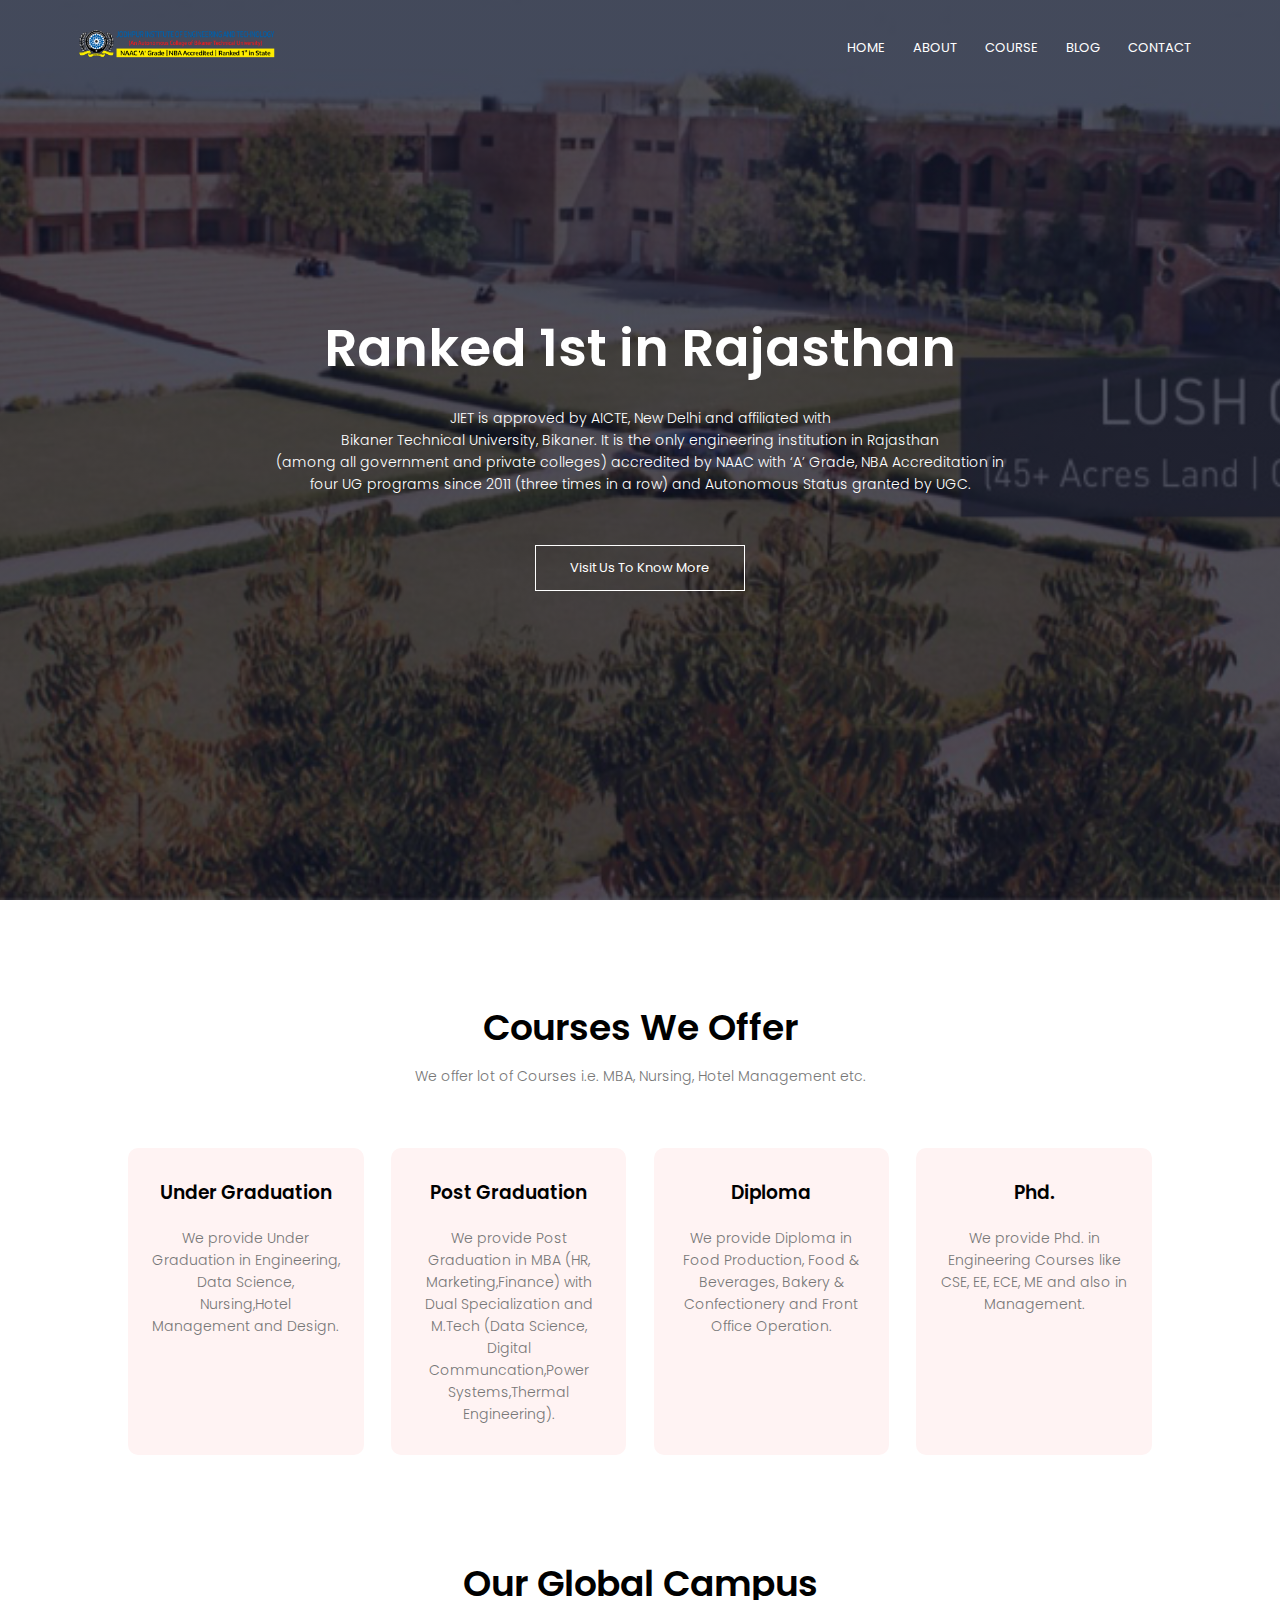
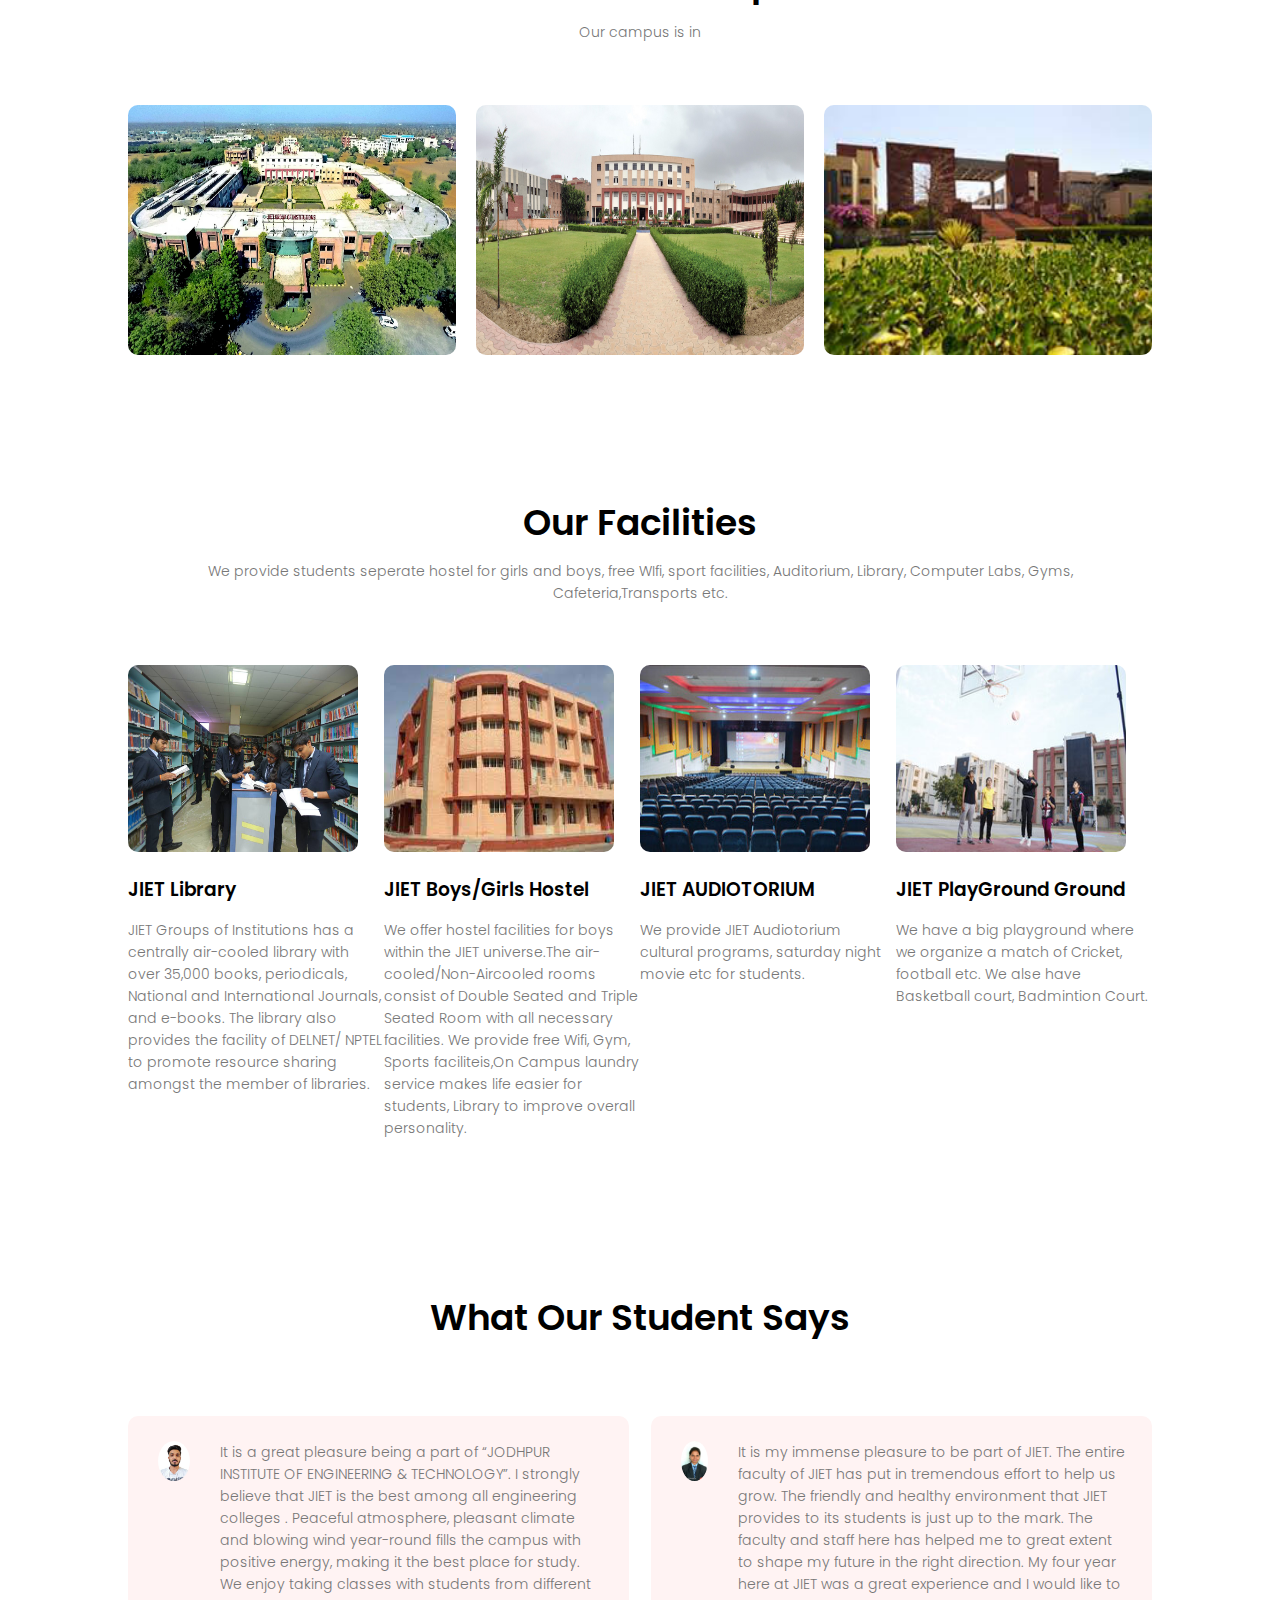
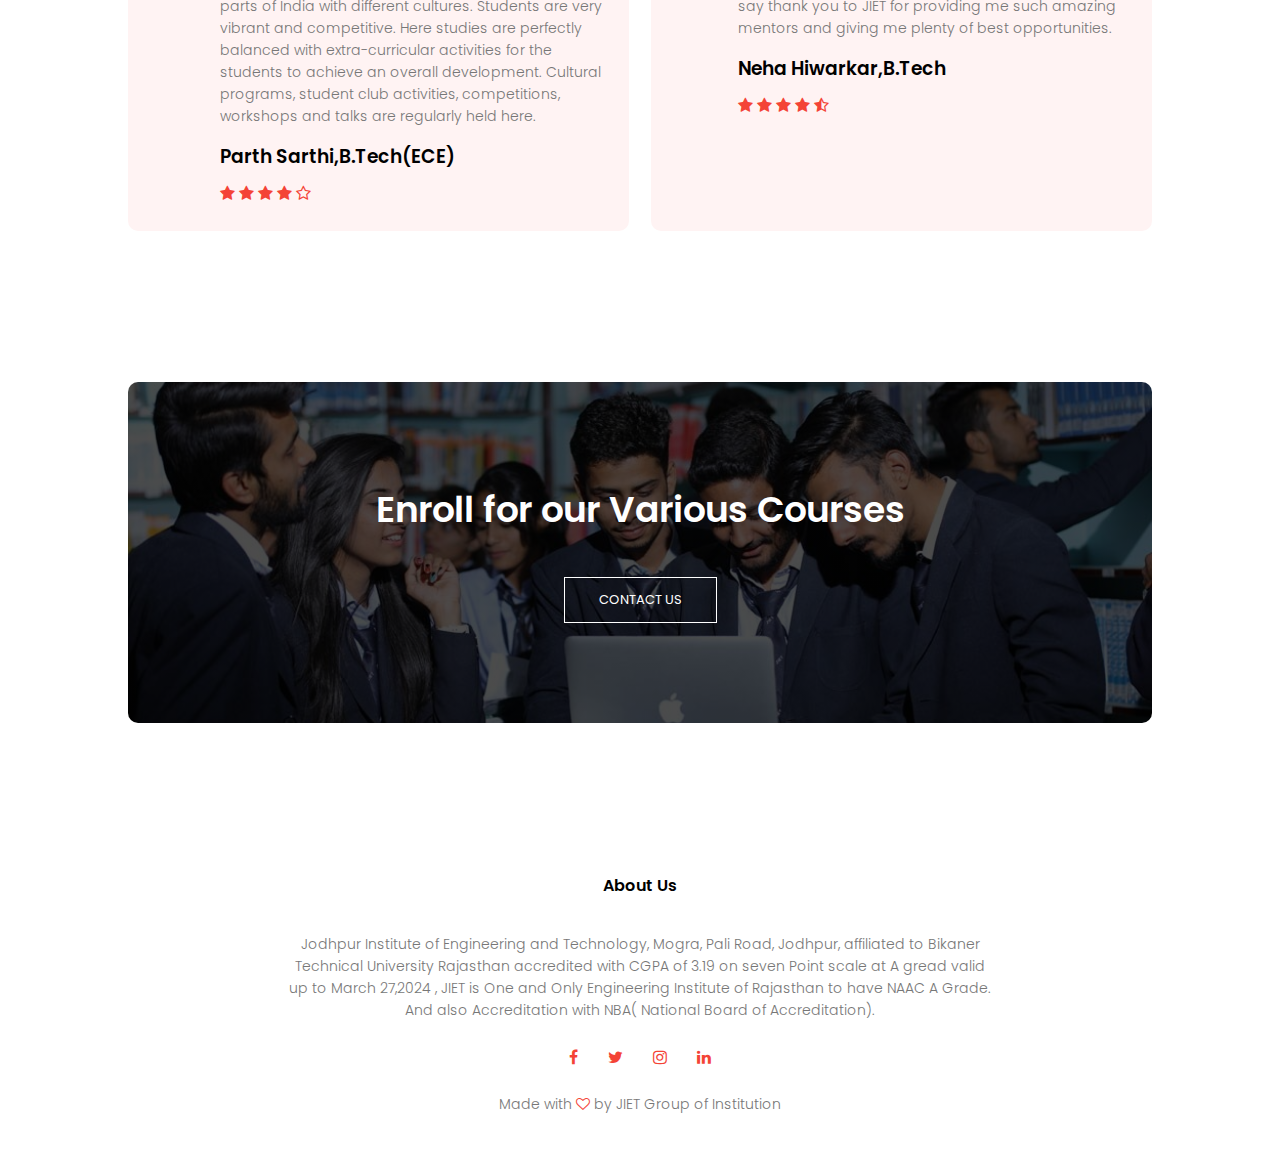
<file: Jiet/index.html>
<!DOCTYPE html>
<html lang="en">
<head>
    <meta charset="UTF-8">
    <meta http-equiv="X-UA-Compatible" content="IE=edge">
    <meta name="viewport" content="width=device-width, initial-scale=1.0">
    <title>JIET Universe</title>
    <link rel="stylesheet" href="style.css">
    <link rel="preconnect" href="https://fonts.googleapis.com">
<link rel="preconnect" href="https://fonts.gstatic.com" crossorigin>
<link href="https://fonts.googleapis.com/css2?family=Poppins:wght@100;200;300;400;600;700&display=swap" rel="stylesheet">
<link rel="stylesheet" href="https://stackpath.bootstrapcdn.com/font-awesome/4.7.0/css/font-awesome.min.css">
</head>
<body>
    <section class="head">
        <nav>
            <a href="index.html"><img src="images/JIETLOGO.png" alt=""></a>
            <div class="nav-links" id="navLinks">
                <i class="fa fa-times" onclick="hideMenu()"></i>
                <ul>
                    <li><a href="index.html">HOME</a></li>
                    <li><a href="about.html">ABOUT</a></li>
                    <li><a href="course.html">COURSE</a></li>
                    <li><a href="blog.html">BLOG</a></li>
                    <li><a href="contact.html">CONTACT</a></li>
                </ul>
            </div>
            <i class="fa fa-bars" onclick="showMenu()"></i>
        </nav>
        <div class="text-box">
            <h1>
                Ranked 1st in Rajasthan
            </h1>
            <p>JIET is approved by AICTE, New Delhi and affiliated with<br/> Bikaner Technical University, Bikaner. It is the 
                only engineering institution in Rajasthan <br/>(among all government and private colleges) accredited by NAAC with ‘A’ Grade,
                NBA Accreditation in<br/> four UG programs since 2011 (three times in a row) and Autonomous Status granted by UGC. </p>
                <a href="https://www.jietjodhpur.ac.in/" target="_blank" class="hero-btn">Visit Us To Know More</a>
        </div>
        </section>
        <!------Course------>
        <section class="course">
            <h1>Courses We Offer</h1>
            <p>We offer lot of Courses i.e. MBA, Nursing, Hotel Management etc.</p>
            <div class="row">
                <div class="course-col">
                    <h3>Under Graduation </h3>
                    <p>We provide Under Graduation in Engineering, Data Science, Nursing,Hotel Management and Design.</p>
                </div>
                <div class="course-col">
                    <h3>Post Graduation </h3>
                    <p>We provide Post Graduation in MBA (HR, Marketing,Finance) with Dual Specialization and M.Tech (Data Science, Digital Communcation,Power Systems,Thermal Engineering). </p>
                </div>
                <div class="course-col">
                    <h3>Diploma </h3>
                    <p>We provide Diploma in Food Production, Food & Beverages, Bakery & Confectionery and Front Office Operation.</p>
                </div>
                <div class="course-col">
                    <h3>Phd. </h3>
                    <p>We provide Phd. in Engineering Courses like CSE, EE, ECE, ME and also in Management.</p>
                </div>
            </div>
        </section>
            <!------Campus------>
            <section class="campus">
                <h1>Our Global Campus</h1>
                <p>Our campus is in </p>
                    <div class="row">
                        <div class="campus-col">
                            <img src="images/all.png" alt="">
                            <div class="layer">
                                <h3>JODHPUR</h3>
                            </div>
                        </div>
                        <div class="campus-col">
                            <img src="images/campus1.png"  alt="">
                            <div class="layer">
                                <h3>JODHPUR</h3>
                            </div>
                        </div>
                        <div class="campus-col">
                            <img src="images/images (1).png" alt="">
                            <div class="layer">
                                <h3>JODHPUR</h3>
                            </div>
                        </div>
                    </div>
            </section>
            <!--------Facilities------->
        <section class="facilities">
            <h1>Our Facilities</h1>
            <p>We provide students seperate hostel for girls and boys, free WIfi, sport facilities, Auditorium, Library, Computer Labs, Gyms, Cafeteria,Transports etc.</p>
                <div class="row">
                    <div class="facilities-col">
                        <img src="images/lib3.png">
                        <h3>JIET Library</h3>
                        <p>JIET Groups of Institutions has a centrally air-cooled library with over 35,000 books, periodicals, National and International
                            Journals, and e-books. 
                            The library also provides the facility of DELNET/ NPTEL to promote resource sharing amongst the member of libraries.</p>
                    </div>
                    
                    <div class="facilities-col">
                        <img src="images/boyshstl.png">
                        <h3>JIET Boys/Girls Hostel</h3>
                        <p>We offer hostel facilities for boys within the JIET universe.The air-cooled/Non-Aircooled rooms consist of Double Seated and Triple Seated Room with all necessary facilities.
                            We provide free Wifi, Gym, Sports faciliteis,On Campus laundry service makes life easier for students, Library to improve overall personality.
                        </p>
                    </div>
                    <div class="facilities-col">
                        <img src="images/Audiotorium.png">
                        <h3>JIET AUDIOTORIUM </h3>
                        <p>We provide JIET Audiotorium cultural programs, saturday night movie etc for students.</p>
                    </div>
                    <div class="facilities-col">
                        <img src="images/_MG_1922.png">
                        <h3>JIET PlayGround Ground</h3>
                        <p>We have a big playground where we organize a match of Cricket, football etc. We alse have Basketball court, Badmintion Court.</p>
                    </div>

                </div>

        </section>

        <!-------testimonials------>
        <section class="testimonial">
            <h1>What Our Student Says</h1>
            <p></p>
            <div class="row">
                <div class="testimonial-col">
                    <img src="images/user1.png" alt="">
                    <div>
                    <p>It is a great pleasure being a part of “JODHPUR INSTITUTE OF ENGINEERING & TECHNOLOGY”. I strongly believe that JIET is the best among all engineering colleges . Peaceful atmosphere, pleasant climate and blowing wind year-round fills the campus with positive energy, making it the best place for study. We enjoy taking classes with students from different  parts of India with different cultures. Students are very vibrant and competitive. Here studies are perfectly balanced with extra-curricular activities for the students to achieve an overall development. Cultural programs, student club activities, competitions, workshops and talks are regularly held here. </p>
                        <h3>Parth Sarthi,B.Tech(ECE)</h3>
                        <i class="fa fa-star" ></i>
                        <i class="fa fa-star"></i>
                        <i class="fa fa-star"></i>
                        <i class="fa fa-star"></i>
                        <i class="fa fa-star-o"></i>
                        </div>
                </div>
                <div class="testimonial-col">
                    <img src="images/user2.png" alt="">
                    <div>
                    <p>It is my immense pleasure to be part of JIET. The entire faculty of JIET has put in tremendous effort to help us grow. The friendly and healthy environment that JIET provides to its students is just up to the mark. The faculty and staff here has helped me to great extent to shape my future in the right direction. My four year here at JIET was a great experience and I would like to say thank you to JIET for providing me such amazing mentors and giving me plenty of best opportunities.</p>
                        <h3>Neha Hiwarkar,B.Tech</h3>
                        <i class="fa fa-star"></i>
                        <i class="fa fa-star"></i>
                        <i class="fa fa-star"></i>
                        <i class="fa fa-star"></i>
                        <i class="fa fa-star-half-o"></i>
                    </div>    
                </div>
            </div>        
        </section>

        <!--------Call To Action-------->
        <section class="cta">
            <h1>Enroll for our Various Courses</h1>
            <a href="" class="hero-btn">CONTACT US</a>
        </section>

        <!--------Footer-------->
        <section class="footer">
            <h4>About Us</h4>
            <p>Jodhpur Institute of Engineering and Technology, Mogra, Pali Road, Jodhpur, affiliated to Bikaner </br>
                Technical University Rajasthan accredited with CGPA of 3.19 on seven Point scale at A gread valid</br>
                up to March 27,2024 ,  JIET is One and  Only Engineering Institute of Rajasthan to have NAAC A Grade.</br>
                And also Accreditation with NBA( National Board of Accreditation).</p>
            <div class="icons">
                <i class="fa fa-facebook"></i>
                <i class="fa fa-twitter"></i>
                <i class="fa fa-instagram"></i>
                <i class="fa fa-linkedin"></i>
            </div>
            <p>Made with <i class="fa fa-heart-o"></i> by JIET Group of Institution</p>
        </section>

        <!-----JavaScript for Toggle menu------>
        <script>
            var  navlinks = document.getElementById("navLinks");
            function showMenu(){
                navLinks.style.right = "0";
            }

            function hideMenu(){
                navLinks.style.right = "-200px";
            }
        </script>
        </body>
        </html>
</file>
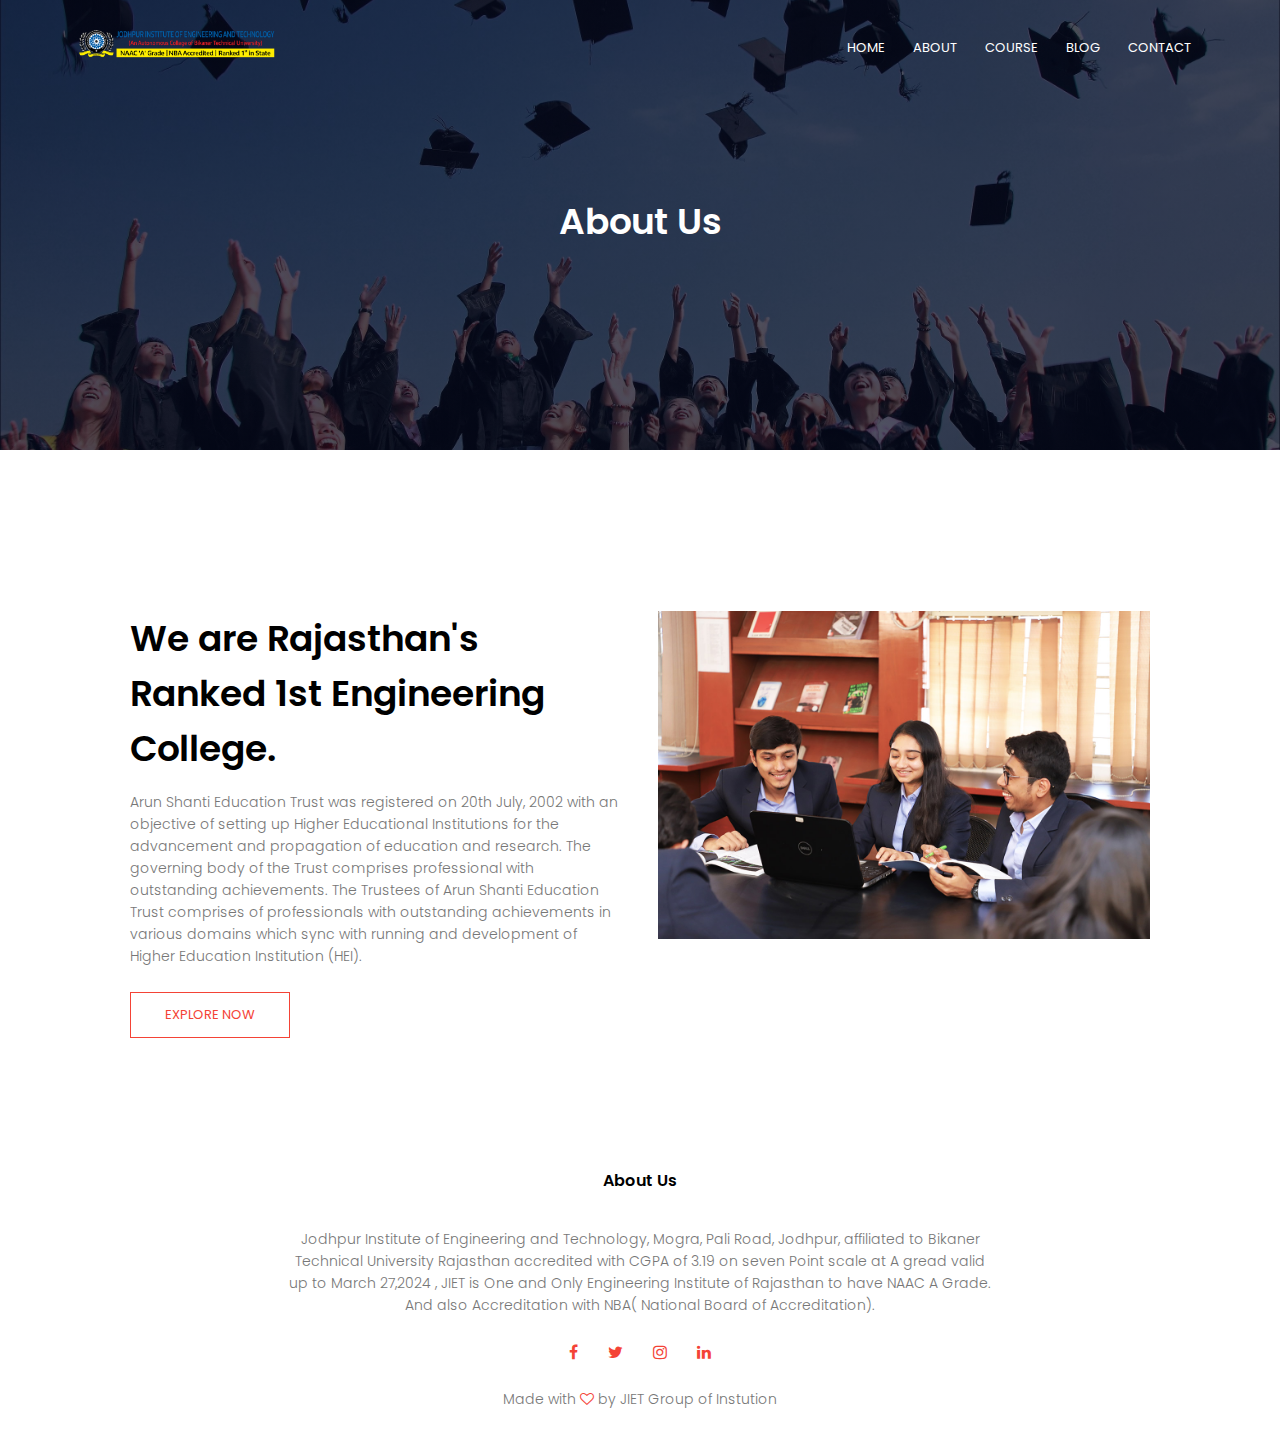
<file: Jiet/about.html>
<!DOCTYPE html>
<html lang="en">
<head>
    <meta charset="UTF-8">
    <meta http-equiv="X-UA-Compatible" content="IE=edge">
    <meta name="viewport" content="width=device-width, initial-scale=1.0">
    <meta name="author" content="Annu Kumari">
    <meta name="author" content="Annu Kumari">
    <title>JIET Universe</title>
    <link rel="stylesheet" href="style.css">
    <link rel="preconnect" href="https://fonts.googleapis.com">
<link rel="preconnect" href="https://fonts.gstatic.com" crossorigin>
<link href="https://fonts.googleapis.com/css2?family=Poppins:wght@100;200;300;400;600;700&display=swap" rel="stylesheet">
<link rel="stylesheet" href="https://stackpath.bootstrapcdn.com/font-awesome/4.7.0/css/font-awesome.min.css">
</head>
<body>
    <section class=" sub-head">
        <nav>
            <a href="index.html"><img src="images/JIETLOGO.png" alt=""></a>
            <div class="nav-links" id="navLinks">
                <i class="fa fa-times" onclick="hideMenu()"></i>
                <ul>
                    <li><a href="index.html">HOME</a></li>
                    <li><a href="about.html">ABOUT</a></li>
                    <li><a href="course.html">COURSE</a></li>
                    <li><a href="blog.html">BLOG</a></li>
                    <li><a href="contact.html">CONTACT</a></li>
                </ul>
            </div>
            <i class="fa fa-bars" onclick="showMenu()"></i>
        </nav>
        <h1>About Us</h1>
        </section>
        <!---About us---->
        <section class="about-us">
        <div class="row">
            <div class="about-col">
                <h1>We are Rajasthan's Ranked 1st Engineering College.</h1>
                <p>Arun Shanti Education Trust was registered on 20th July, 2002 with an objective of setting up Higher Educational Institutions for the advancement and propagation of education and research. The governing body of the Trust comprises professional with outstanding achievements. The Trustees of Arun Shanti Education Trust comprises of professionals with outstanding achievements in various domains which sync with running and development of Higher Education Institution (HEI).</p>
                    <a href="" class="hero-btn red-btn">EXPLORE NOW</a>
            </div>
            <div class="about-col">
                <img src="images/about1.jpg" alt="">
            </div>
        </div>
        </section>


        

        <!--------Footer-------->
        <section class="footer">
            <h4>About Us</h4>
            <p>Jodhpur Institute of Engineering and Technology, Mogra, Pali Road, Jodhpur, affiliated to Bikaner </br>
                Technical University Rajasthan accredited with CGPA of 3.19 on seven Point scale at A gread valid</br>
                up to March 27,2024 ,  JIET is One and  Only Engineering Institute of Rajasthan to have NAAC A Grade.</br>
                And also Accreditation with NBA( National Board of Accreditation).</p>
            <div class="icons">
                <i class="fa fa-facebook"></i>
                <i class="fa fa-twitter"></i>
                <i class="fa fa-instagram"></i>
                <i class="fa fa-linkedin"></i>
            </div>
            <p>Made with <i class="fa fa-heart-o"></i> by JIET Group of Instution</p>
        </section>

        <!-----JavaScript for Toggle menu------>
        <script>
            var  navlinks = document.getElementById("navLinks");
            function showMenu(){
                navLinks.style.right = "0";
            }

            function hideMenu(){
                navLinks.style.right = "-200px";
            }
        </script>
        </body>
        </html>
</file>
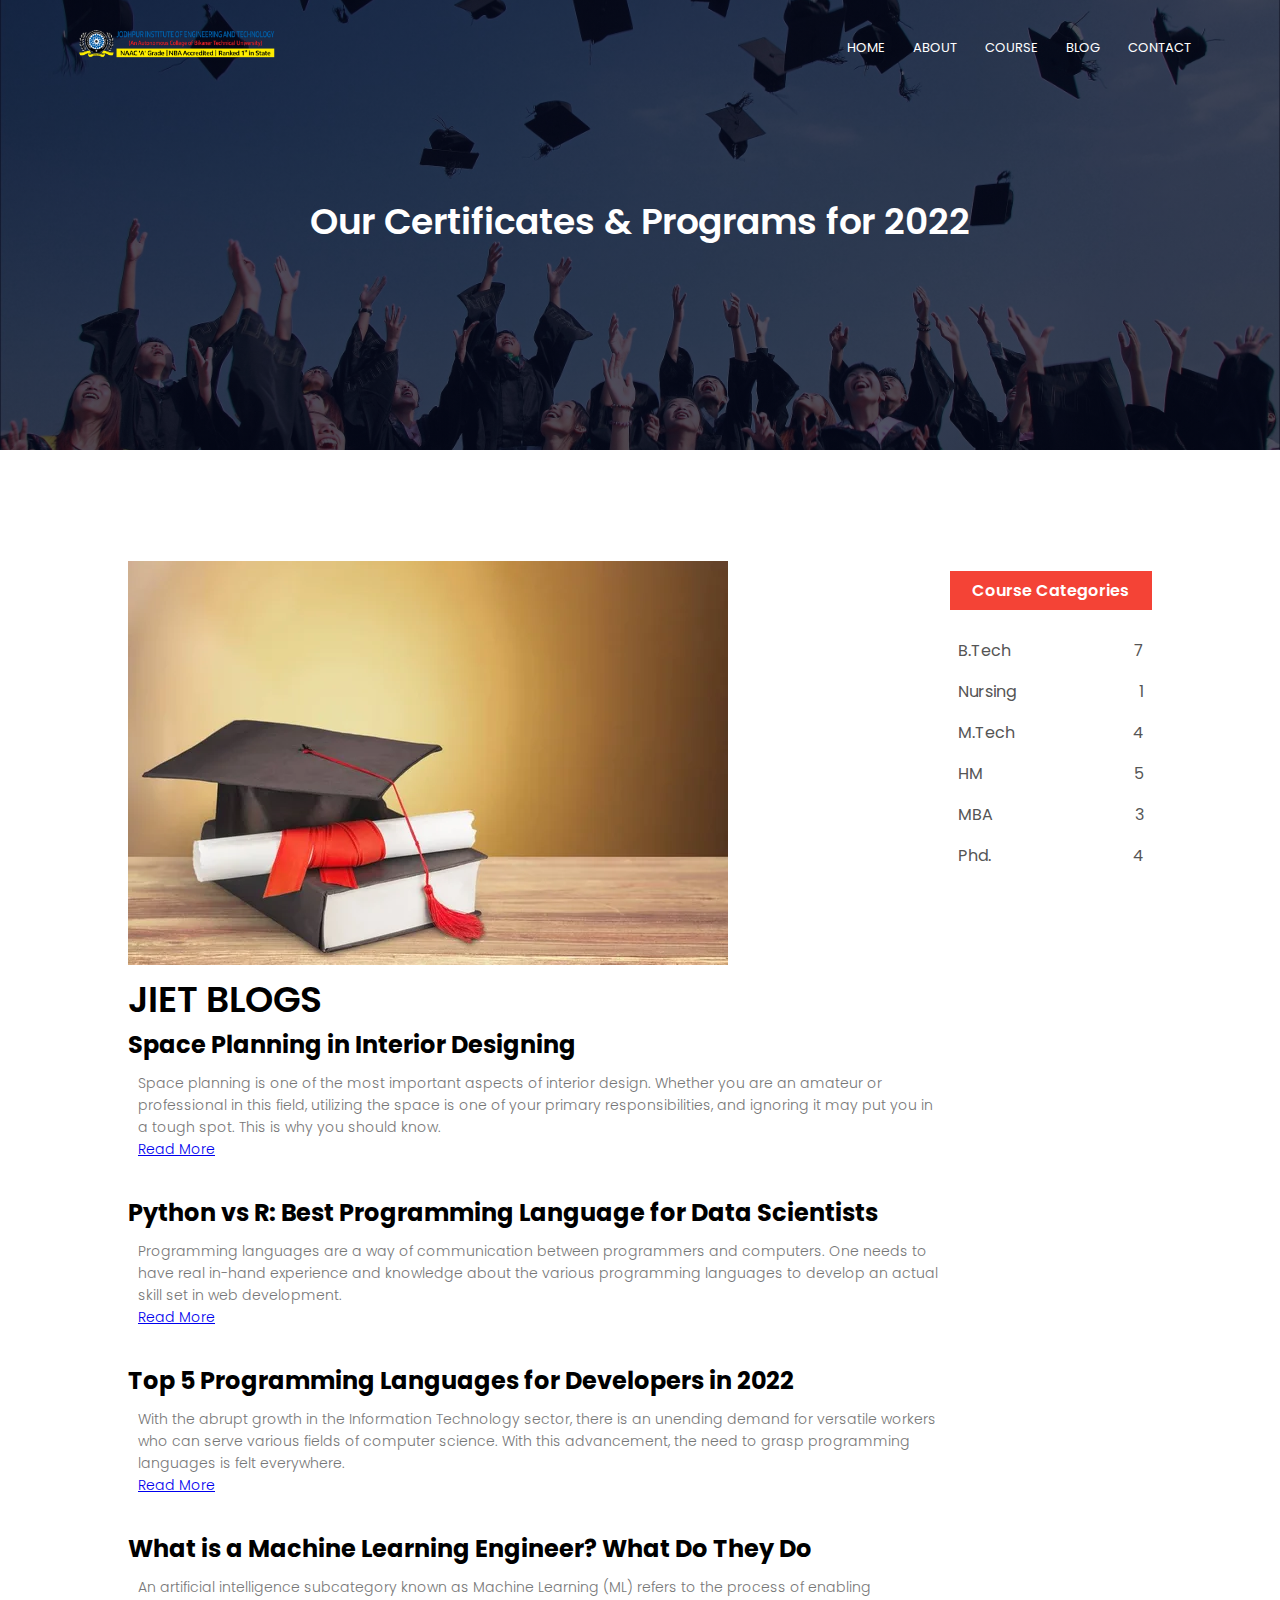
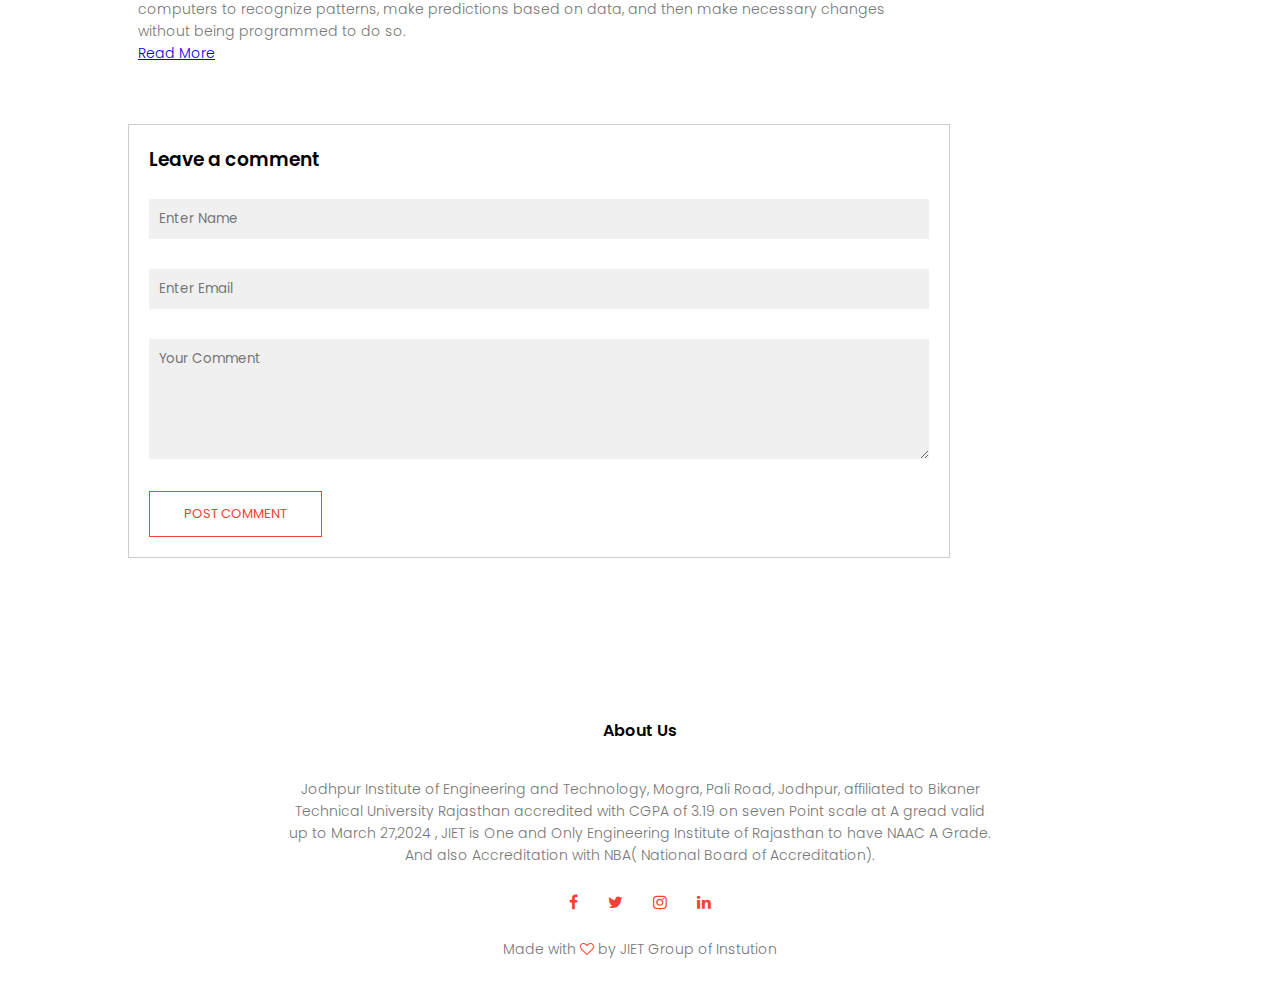
<file: Jiet/blog.html>
<!DOCTYPE html>
<html lang="en">
<head>
    <meta charset="UTF-8">
    <meta http-equiv="X-UA-Compatible" content="IE=edge">
    <meta name="viewport" content="width=device-width, initial-scale=1.0">
    <meta name="description" content="JIET UNIVERSE">
    <meta name="author" content="Annu Kumari">
    <title>JIET Universe</title>
    <link rel="stylesheet" href="style.css">
    <link rel="preconnect" href="https://fonts.googleapis.com">
<link rel="preconnect" href="https://fonts.gstatic.com" crossorigin>
<link href="https://fonts.googleapis.com/css2?family=Poppins:wght@100;200;300;400;600;700&display=swap" rel="stylesheet">
<link rel="stylesheet" href="https://stackpath.bootstrapcdn.com/font-awesome/4.7.0/css/font-awesome.min.css">
</head>
<body>
    <section class=" sub-head">
        <nav>
            <a href="index.html"><img src="images/JIETLOGO.png" alt=""></a>
            <div class="nav-links" id="navLinks">
                <i class="fa fa-times" onclick="hideMenu()"></i>
                <ul>
                    <li><a href="index.html">HOME</a></li>
                    <li><a href="about.html">ABOUT</a></li>
                    <li><a href="course.html">COURSE</a></li>
                    <li><a href="blog.html">BLOG</a></li>
                    <li><a href="contact.html">CONTACT</a></li>
                </ul>
            </div>
            <i class="fa fa-bars" onclick="showMenu()"></i>
        </nav>
        <h1>Our Certificates & Programs for 2022</h1>
        </section>
        <!----------Blog page content-------->
        <section class="blog-content">
            <div class="row">
                <div class="left">
                    <img src="images/grad.jpg" alt="">
                    <h1>JIET BLOGS</h1>
                    <h2>Space Planning in Interior Designing</h2>
                    <p>Space planning is one of the most important aspects of interior design. Whether you are an amateur or professional in this field, utilizing the space is one of your primary responsibilities, and ignoring it may put you in a tough spot. This is why you should know.  </br><a href="https://www.jietjodhpur.ac.in/blog/space-planning-in-interior-designing">Read More</a></p>
                    <br/>
                    <h2>Python vs R: Best Programming Language for Data Scientists</h2>
                    <p>Programming languages are a way of communication between programmers and computers. One needs to have real in-hand experience and knowledge about the various programming languages to develop an actual skill set in web development.</br><a href="https://www.jietjodhpur.ac.in/blog/python-vs-r-best-programming-language-for-data-scientists">Read More</a></p>
                        <br/>
                        <h2>Top 5 Programming Languages for Developers in 2022</h2>
                        <p>With the abrupt growth in the Information Technology sector, there is an unending demand for versatile workers who can serve various fields of computer science. With this advancement, the need to grasp programming languages is felt everywhere.</br><a href="https://www.jietjodhpur.ac.in/blog/top-5-programming-languages-for-developers-in-2022">Read More</a> </p>
                        <br/>
                        <h2>What is a Machine Learning Engineer? What Do They Do</h2>
                        <p>An artificial intelligence subcategory known as Machine Learning (ML) refers to the process of enabling computers to recognize patterns, make predictions based on data, and then make necessary changes without being programmed to do so.</br><a href="https://www.jietjodhpur.ac.in/blog/what-is-a-machine-learning-engineer-what-do-they-do">Read More</a> </p>                    
                            <div class="comment">
                                <h3>
                                    Leave a comment
                                </h3>
                                <form action="" class="comment-form">
                                    
                                    <input type="text" placeholder="Enter Name">
                                    <input type="email" placeholder="Enter Email">
                                    <textarea rows="5" placeholder="Your Comment"></textarea>
                                    <button class="hero-btn red-btn" type="submit">POST COMMENT</button>
                                </form>
                            </div>   
                </div>
                <div class="blog-right">
                    <h3>Course Categories</h3>
                    <div>
                        <span>B.Tech</span>
                        <span>7</span>
                    </div>
                    <div>
                        <span>Nursing</span>
                        <span>1</span>
                    </div>
                    <div>
                        <span>M.Tech</span>
                        <span>4</span>
                    </div>
                    <div>
                        <span>HM</span>
                        <span>5</span>
                    </div>
                    <div>
                        <span>MBA</span>
                        <span>3</span>
                    </div>
                    <div>
                        <span>Phd.</span>
                        <span>4</span>
                    </div>
                </div>
            </div>
        </section>
        
        <!--------Footer-------->
        <section class="footer">
            <h4>About Us</h4>
            <p>Jodhpur Institute of Engineering and Technology, Mogra, Pali Road, Jodhpur, affiliated to Bikaner </br>
                Technical University Rajasthan accredited with CGPA of 3.19 on seven Point scale at A gread valid</br>
                up to March 27,2024 ,  JIET is One and  Only Engineering Institute of Rajasthan to have NAAC A Grade.</br>
                And also Accreditation with NBA( National Board of Accreditation).</p>
            <div class="icons">
                <i class="fa fa-facebook"></i>
                <i class="fa fa-twitter"></i>
                <i class="fa fa-instagram"></i>
                <i class="fa fa-linkedin"></i>
            </div>
            <p>Made with <i class="fa fa-heart-o"></i> by JIET Group of Instution</p>
        </section>

        <!-----JavaScript for Toggle menu------>
        <script>
            var  navlinks = document.getElementById("navLinks");
            function showMenu(){
                navLinks.style.right = "0";
            }

            function hideMenu(){
                navLinks.style.right = "-200px";
            }
        </script>
        </body>
        </html>
</file>
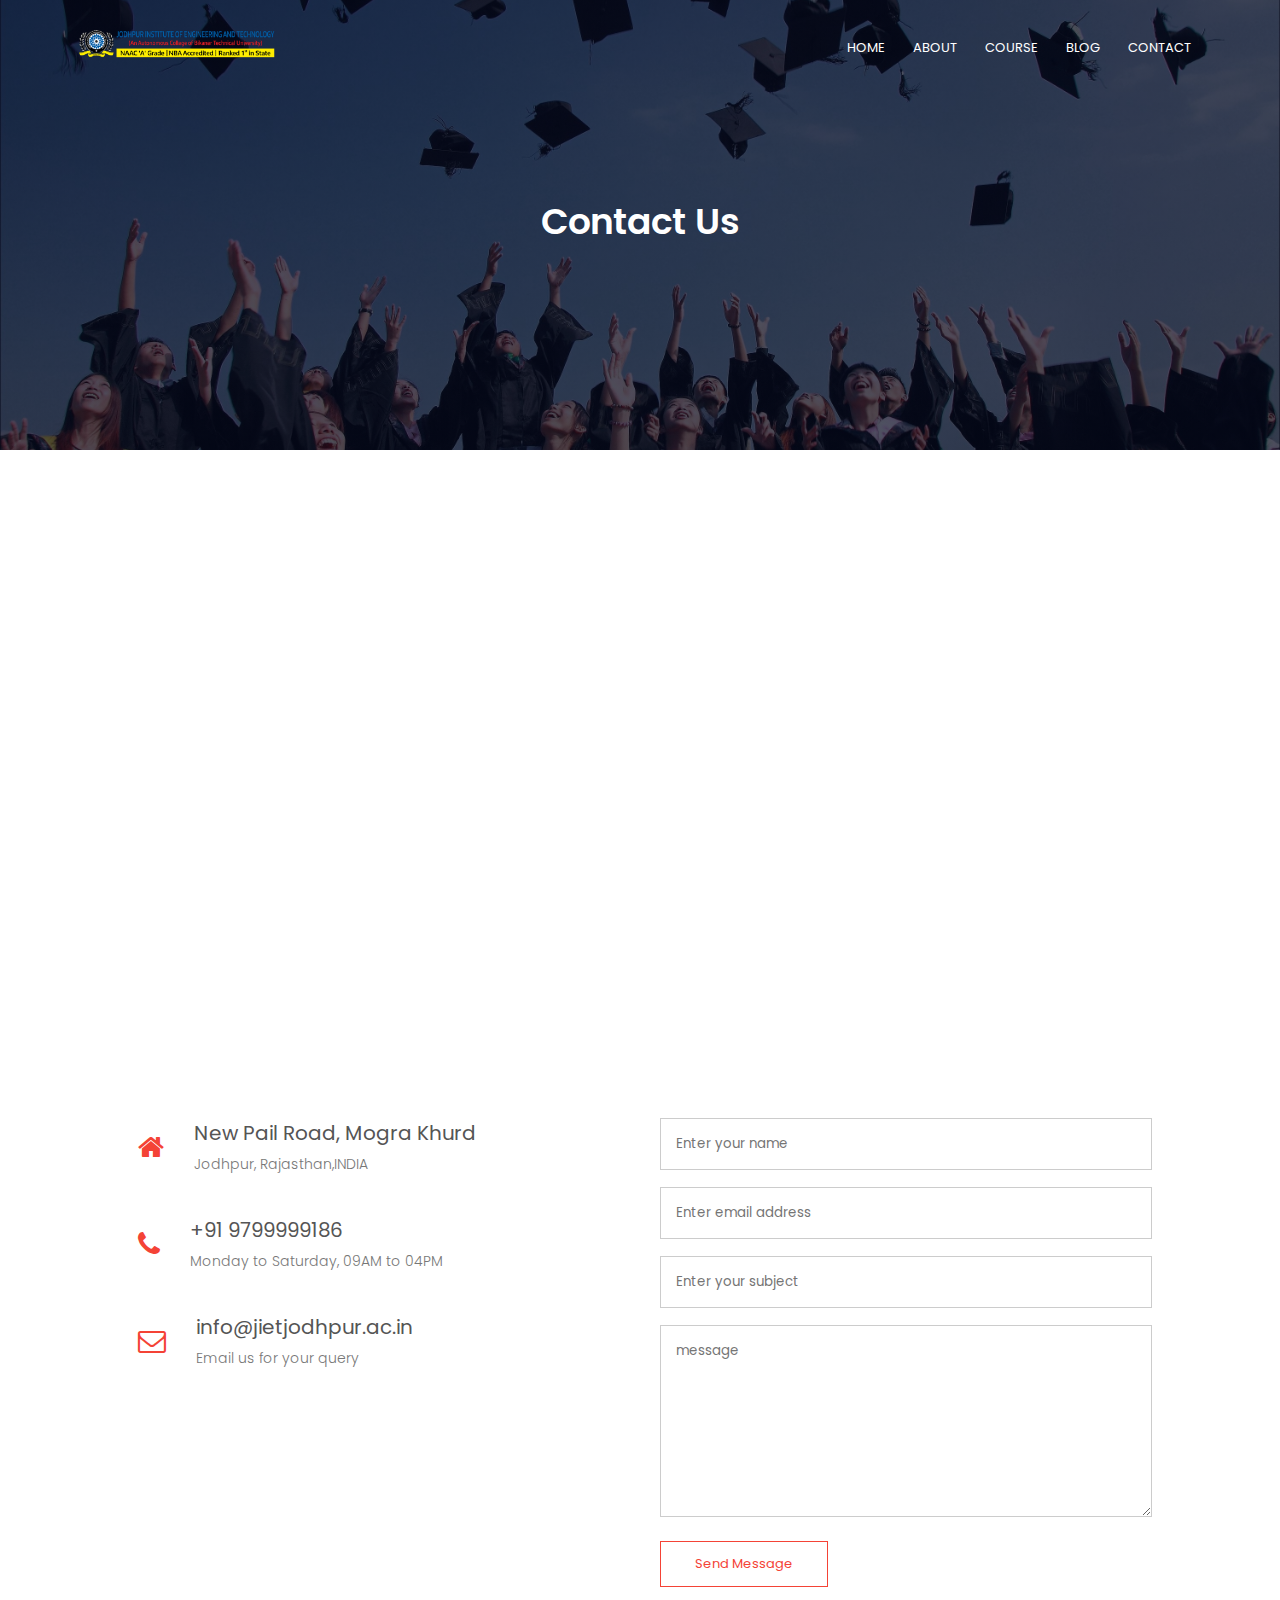
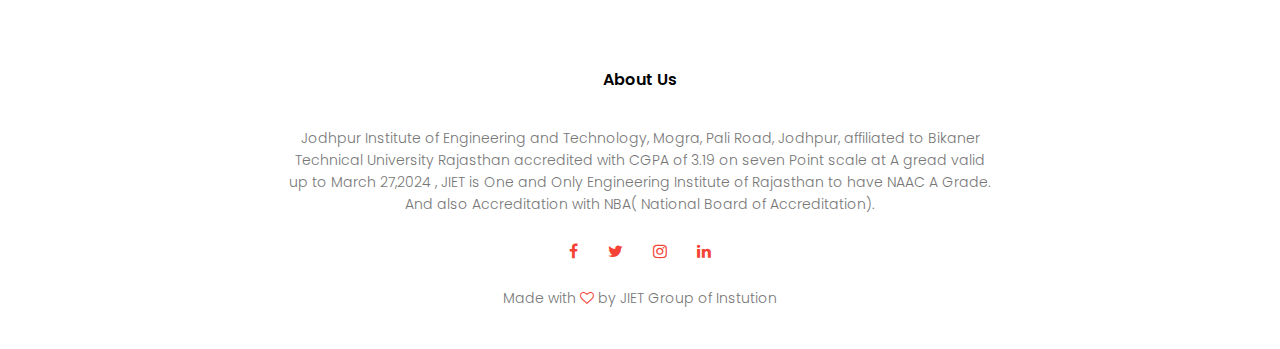
<file: Jiet/contact.html>
<!DOCTYPE html>
<html lang="en">
<head>
    <meta charset="UTF-8">
    <meta http-equiv="X-UA-Compatible" content="IE=edge">
    <meta name="viewport" content="width=device-width, initial-scale=1.0">
    <meta name="description" content="JIET UNIVERSE">
    <meta name="author" content="Annu Kumari">
    <title>JIET Universe</title>
    <link rel="stylesheet" href="style.css">
    <link rel="preconnect" href="https://fonts.googleapis.com">
<link rel="preconnect" href="https://fonts.gstatic.com" crossorigin>
<link href="https://fonts.googleapis.com/css2?family=Poppins:wght@100;200;300;400;600;700&display=swap" rel="stylesheet">
<link rel="stylesheet" href="https://stackpath.bootstrapcdn.com/font-awesome/4.7.0/css/font-awesome.min.css">
</head>
<body>
    <section class=" sub-head">
        <nav>
            <a href="index.html"><img src="images/JIETLOGO.png" alt=""></a>
            <div class="nav-links" id="navLinks">
                <i class="fa fa-times" onclick="hideMenu()"></i>
                <ul>
                    <li><a href="index.html">HOME</a></li>
                    <li><a href="about.html">ABOUT</a></li>
                    <li><a href="course.html">COURSE</a></li>
                    <li><a href="blog.html">BLOG</a></li>
                    <li><a href="contact.html">CONTACT</a></li>
                </ul>
            </div>
            <i class="fa fa-bars" onclick="showMenu()"></i>
        </nav>
        <h1>Contact Us</h1>
        </section>
        <!---Conatact us---->
        <section class="location">
            <iframe src="https://www.google.com/maps/embed?pb=!1m18!1m12!1m3!1d8325.1203433
            8153!2d73.04212519410589!3d26.146511560288445!2m3!1f0!2f0!3f0!3m2!1i1024!2i768!4f13
            .1!3m3!1m2!1s0x3942207ec550a1e5%3A0x7ce596d865debd49!2sJIET%20Group%20of%20Institution
            s%2C%20Mogra%20Khurd%2C%20Rajasthan%20342802!5e0!3m2!1sen!2sin!4v1657168542070!5m2!1sen!2sin"
            width="600" height="450" style="border:0;" 
            allowfullscreen="" loading="lazy" referrerpolicy="no-referrer-when-downgrade"></iframe>
        </section>
        <section class="contact-us">
            <div class="row">
                <div class="contact-col">
                    <div>
                        <i class="fa fa-home"></i>
                        <span>
                            <h5>New Pail Road, Mogra Khurd</h5>
                            <p>Jodhpur, Rajasthan,INDIA</p>
                        </span>
                    </div>
                    <div>
                        <i class="fa fa-phone"></i>
                        <span>
                            <h5>+91 9799999186</h5>
                            <p>Monday to Saturday, 09AM to 04PM</p>
                        </span>
                        
                    </div>
                    <div>
                        <i class="fa fa-envelope-o"></i>
                        <span>
                            <h5>info@jietjodhpur.ac.in</h5>
                            <p>Email us for your query</p>
                        </span>
                    </div>
                </div>
                <div class="contact-col">
                    <form action="https://formspree.io/f/xayvgjyq"
                    method="POST">
                        <input type="text" name="name"  placeholder="Enter your name" required>
                        <input type="email" name="email" placeholder="Enter email address" required>
                        <input type="text" name="subject" placeholder="Enter your subject" required>
                        <textarea rows="8" name="message" placeholder="message" required></textarea>
                        <button type="submit" class="hero-btn red-btn">Send Message</button>
                    </form>
                </div>
            </div>
            </div>
        </section>

        

        <!--------Footer-------->
        <section class="footer">
            <h4>About Us</h4>
            <p>Jodhpur Institute of Engineering and Technology, Mogra, Pali Road, Jodhpur, affiliated to Bikaner </br>
                Technical University Rajasthan accredited with CGPA of 3.19 on seven Point scale at A gread valid</br>
                up to March 27,2024 ,  JIET is One and  Only Engineering Institute of Rajasthan to have NAAC A Grade.</br>
                And also Accreditation with NBA( National Board of Accreditation).</p>
            <div class="icons">
                <i class="fa fa-facebook"></i>
                <i class="fa fa-twitter"></i>
                <i class="fa fa-instagram"></i>
                <i class="fa fa-linkedin"></i>
            </div>
            <p>Made with <i class="fa fa-heart-o"></i> by JIET Group of Instution</p>
        </section>

        <!-----JavaScript for Toggle menu------>
        <script>
            var  navlinks = document.getElementById("navLinks");
            function showMenu(){
                navLinks.style.right = "0";
            }

            function hideMenu(){
                navLinks.style.right = "-200px";
            }
        </script>
        </body>
        </html>
</file>
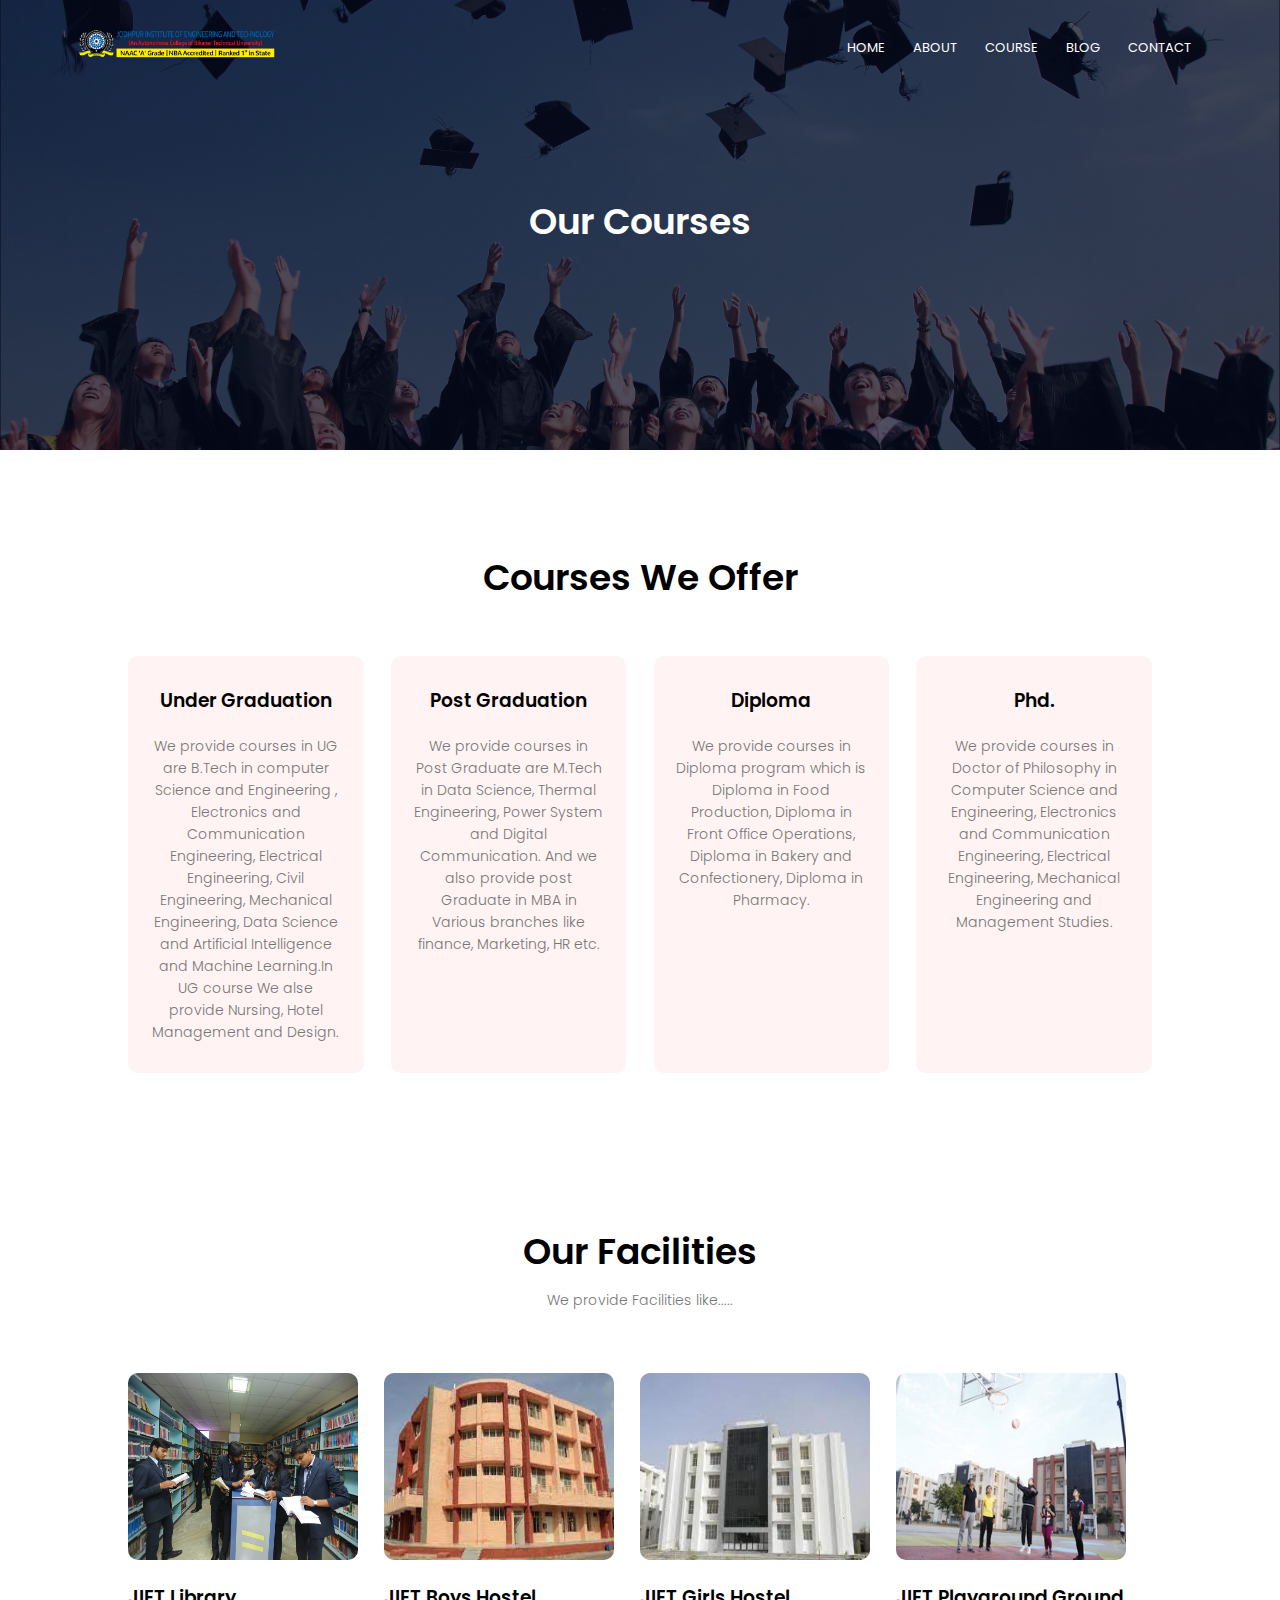
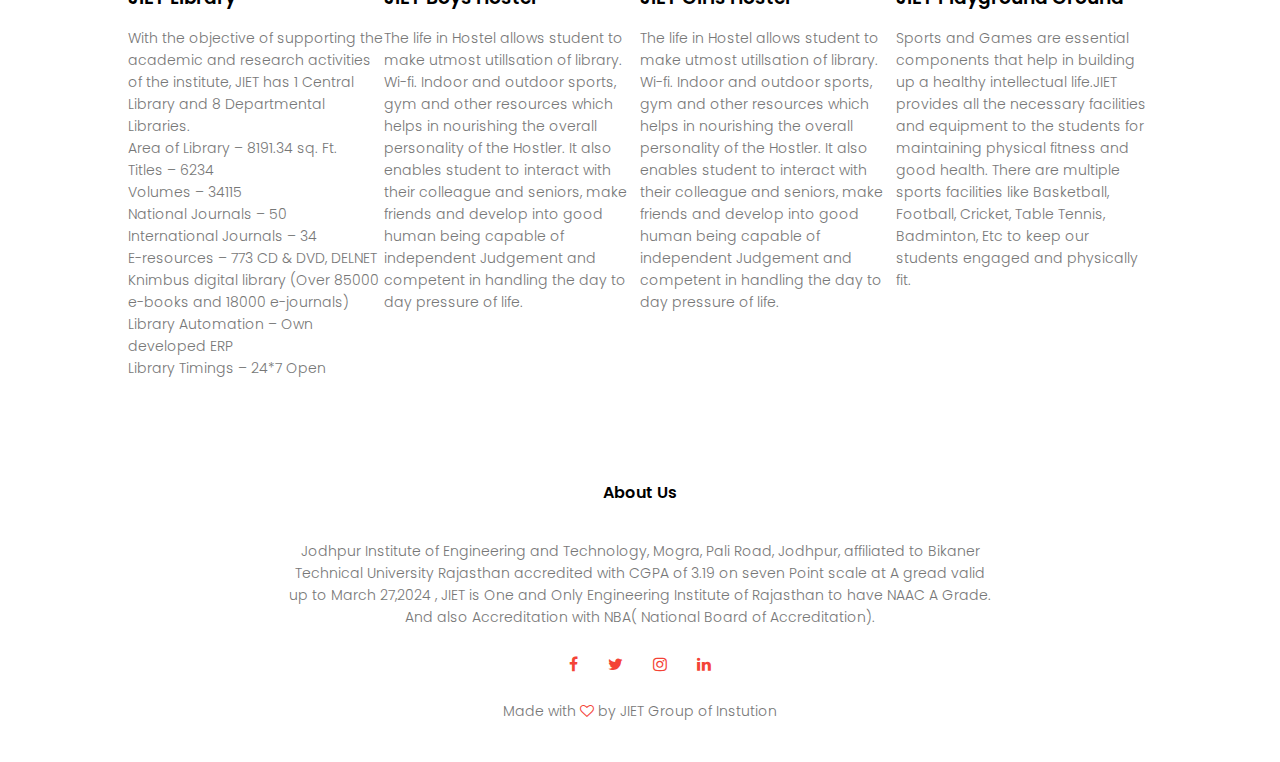
<file: Jiet/course.html>
<!DOCTYPE html>
<html lang="en">
<head>
    <meta charset="UTF-8">
    <meta http-equiv="X-UA-Compatible" content="IE=edge">
    <meta name="viewport" content="width=device-width, initial-scale=1.0">
    <meta name="description" content="JIET UNIVERSE">
    <meta name="author" content="Annu Kumari">
    <title>JIET Universe</title>
    <link rel="stylesheet" href="style.css">
    <link rel="preconnect" href="https://fonts.googleapis.com">
<link rel="preconnect" href="https://fonts.gstatic.com" crossorigin>
<link href="https://fonts.googleapis.com/css2?family=Poppins:wght@100;200;300;400;600;700&display=swap" rel="stylesheet">
<link rel="stylesheet" href="https://stackpath.bootstrapcdn.com/font-awesome/4.7.0/css/font-awesome.min.css">
</head>
<body>
    <section class=" sub-head">
        <nav>
            <a href="index.html"><img src="images/JIETLOGO.png" alt=""></a>
            <div class="nav-links" id="navLinks">
                <i class="fa fa-times" onclick="hideMenu()"></i>
                <ul>
                    <li><a href="index.html">HOME</a></li>
                    <li><a href="about.html">ABOUT</a></li>
                    <li><a href="course.html">COURSE</a></li>
                    <li><a href="blog.html">BLOG</a></li>
                    <li><a href="contact.html">CONTACT</a></li>
                </ul>
            </div>
            <i class="fa fa-bars" onclick="showMenu()"></i>
        </nav>
        <h1>Our Courses</h1>
        </section>
        <!--------Courses-------->
        <section class="course">
            <h1>Courses We Offer</h1>
            <div class="row">
                <div class="course-col">
                    <h3>Under Graduation </h3>
                    <p> We provide courses in UG are B.Tech in computer Science and Engineering , Electronics and Communication Engineering, Electrical Engineering, Civil Engineering, Mechanical Engineering, Data Science and Artificial Intelligence and Machine Learning.In UG course We alse provide Nursing, Hotel Management and Design.</p>
                </div>
                <div class="course-col">
                    <h3>Post Graduation </h3>
                    <p>We provide courses in Post Graduate are M.Tech in Data Science, Thermal Engineering, Power System and Digital Communication. And we also provide post Graduate in MBA in Various branches like finance, Marketing, HR etc. </p>
                </div>
                <div class="course-col">
                    <h3>Diploma </h3>
                    <p>We provide courses in Diploma program which is Diploma in Food Production, Diploma in Front Office Operations, Diploma in Bakery and Confectionery, Diploma in Pharmacy.</p>
                </div>
                <div class="course-col">
                    <h3>Phd. </h3>
                    <p>We provide courses in Doctor of Philosophy in Computer Science and Engineering, Electronics and Communication Engineering, Electrical Engineering, Mechanical Engineering and Management Studies. </p>
                </div>
            </div>
        </section>
        <!-------Facilities--------->
        <section class="facilities">
            <h1>Our Facilities</h1>
            <p>We provide Facilities like.....</p>
                <div class="row">
                    <div class="facilities-col">
                        <img src="images/lib3.png">
                        <h3>JIET Library</h3>
                        <p>With the objective of supporting the academic and research activities of the institute, JIET has 1 Central Library and 8 Departmental Libraries.
                        </br> Area of Library – 8191.34 sq. Ft.
                        </br> Titles – 6234
                        </br> Volumes – 34115
                        </br> National Journals – 50
                        </br> International Journals – 34
                        </br> E-resources – 773 CD & DVD, DELNET
                        </br> Knimbus digital library (Over 85000</br> e-books and 18000 e-journals)
                        </br> Library Automation – Own developed ERP
                        </br> Library Timings – 24*7 Open
                            </p>
                    </div>
                    
                    <div class="facilities-col">
                        <img src="images/boyshstl.png">
                        <h3>JIET Boys Hostel</h3>
                        <p>The life in Hostel allows student to make utmost utillsation of library. Wi-fi. Indoor and outdoor sports, gym and other resources which helps in nourishing the overall personality of the Hostler. It also enables student to interact with their colleague and seniors, make friends and develop into good human being capable of independent Judgement and </br>competent in handling the day to day pressure of life.</p>
                    </div>
                    <div class="facilities-col">
                        <img src="images/girlshstl.png">
                        <h3>JIET Girls Hostel</h3>
                        <p>The life in Hostel allows student to make utmost utillsation of library. Wi-fi. Indoor and outdoor sports, gym and other resources which helps in nourishing the overall personality of the Hostler. It also enables student to interact with their colleague and seniors, make friends and develop into good human being capable of independent Judgement and competent in handling the day to day pressure of life.</p>
                    </div>
                    <div class="facilities-col">
                        <img src="images/_MG_1922.png">
                        <h3>JIET Playground Ground</h3>
                        <p>Sports and Games are essential components that help in building up a healthy intellectual life.JIET provides all the necessary facilities and equipment to the students for maintaining physical fitness and good health. There are multiple sports facilities like Basketball, Football, Cricket, Table Tennis, Badminton, Etc to keep our students engaged and physically fit.</p>
                    </div>

                </div>

        </section>

        

        <!--------Footer-------->
        <section class="footer">
            <h4>About Us</h4>
            <p>Jodhpur Institute of Engineering and Technology, Mogra, Pali Road, Jodhpur, affiliated to Bikaner </br>
                Technical University Rajasthan accredited with CGPA of 3.19 on seven Point scale at A gread valid</br>
                up to March 27,2024 ,  JIET is One and  Only Engineering Institute of Rajasthan to have NAAC A Grade.</br>
                And also Accreditation with NBA( National Board of Accreditation).</p>
            <div class="icons">
                <i class="fa fa-facebook"></i>
                <i class="fa fa-twitter"></i>
                <i class="fa fa-instagram"></i>
                <i class="fa fa-linkedin"></i>
            </div>
            <p>Made with <i class="fa fa-heart-o"></i> by JIET Group of Instution</p>
        </section>

        <!-----JavaScript for Toggle menu------>
        <script>
            var  navlinks = document.getElementById("navLinks");
            function showMenu(){
                navLinks.style.right = "0";
            }

            function hideMenu(){
                navLinks.style.right = "-200px";
            }
        </script>
        </body>
        </html>
</file>
<file: Jiet/style.css>
*{
    margin: 0;
    padding: 0;
    font-family: 'Poppins', sans-serif;
}
.head{
    min-height: 100vh;
    width: 100%;
    background-image: linear-gradient(rgba(4,9,30,0.7),rgba(4,9,30,0.7)),url(images/11111.png);
    background-position: center;
    background-size: cover;
    position: relative;
    position: relative;
}
nav{
    display: flex;
    padding: 2% 6%;
    justify-content: space-between;
    align-items: center;
}
nav img{
    width: 200px;
}
.nav-links{
    flex: 1;
    text-align: right;
}
.nav-links ul li{
    list-style: none;
    display: inline-block;
    padding: 8px 12px;
    position: relative;
}
.nav-links ul li a{
    color: #fff;
    text-decoration: none;
    font-size: 13px;
}
.nav-links ul li::after{
    content: '';
    width: 0%;
    height: 2px;
    background: #f44336;
    display: block;
    margin: auto;
    transition: 0.5s;
}
.nav-links ul li:hover::after {
    width: 100%;
}
.text-box{
    width: 90%;
    color: #fff;
    position: absolute;
    top: 50%;
    left: 50%;
    transform: translate(-50%,-50%);
    text-align: center;
}
.text-box h1{
    font-size: 52px;
}
.text-box p{
    margin: 10px 0 40px;
    font-size: 14px;
    color: #fff;
}
.hero-btn{
    display: inline-block;
    text-decoration: none;
    color: #fff;
    border: 1px solid #fff;
    padding: 12px 34px;
    font-size: 13px;
    background: transparent;
    position: relative;
    cursor: pointer;
}
.hero-btn:hover{
    border: 1px sol #f44336;
    background: #f44336;
    transition: 1s;
}
nav .fa{
    display: none;
}
@media(max-width:700px){
    .text-box h1{
        font-size: 20px;
    }
    .nav-links ul li{
        display: block;
    }
    .nav-links{
        position: fixed;
        background: #f44336;
        height: 100vh;
        width: 200px;
        top: 0;
        right: -200px;
        text-align: left;
        z-index: 2;
        transition: 1s;
    }
    nav .fa{
        display: block;
        color: #fff;
        margin: 10px;
        font-size: 22px;
        cursor: pointer;
    }
    .nav-links ul{
        padding: 30px;
    }
}



/* courses*/

.course{
    width: 80%;
    margin: auto;
    text-align: center;
    padding-top: 100px;
}
h1{
    font-size: 36px;
    font-weight: 600;
}
p{
    color: #777;
    font-size: 14px;
    font-weight: 300;
    line-height: 22px;
    padding: 10px;
}

.row{
    margin-top: 5%;
    display: flex;
    justify-content: space-between;
}
.course-col{
    flex-basis: 23%;
    background: #fff3f3;
    border-radius: 10px;
    margin-bottom: 5%;
    padding: 20px 12px;
    box-sizing: border-box;
    transition: 0.5s;
}
h3{
    text-align: center;
    font-weight: 600;
    margin: 10px 0;
}
.course-col:hover{
    box-shadow:0 0 20px 0px rgba(0,0,0,0.2) ;
}
@media(max-width:700px){
    .row{
        flex-direction: column;
    }
}

.campus{
    width: 80%;
    margin: auto;
    text-align:center;
    padding-top: 50px;
   
}

.campus-col{
    flex-basis: 32%;
    border-radius: 10px;
    margin-bottom: 40px;
    position: relative;
    overflow: hidden;
}
.campus-col img{
   width: 100%;
   display: block;
   height: 250px;
}
.layer{
    background: transparent;
    height: 100%;
    width: 100%;
    position: absolute;
    top: 0;
    left: 0;
    transition: 0.5s;
}
.layer:hover{
    background: rgba(226,0,0,0.7);
}
.layer h3{
    width: 100%;
    font-weight: 500;
    color: #fff;
    font-size: 26px;
    bottom:0;
    left: 50%;
    transform: translateX(-50%);
    position: absolute;
    opacity: 0;
    transition: 0.5s;

}
.layer:hover h3{
    bottom: 49%;
    opacity: 1;

}
/* facilities*/
.facilities{
    width: 80%;
    margin: auto;
    text-align: center;
    padding-top: 100px;
}
.facilities-col{
    flex-basis: 31%;
    border-radius: 10px;
    margin-bottom: 5%;
    text-align: left;
}
.facilities-col img{
    width: 90%;
    height: 187px;
    border-radius: 10px;
}
.facilities-col p{
    padding: 0;

}
.facilities-col h3{
    margin-top: 16px;
    margin-bottom: 15px;
    text-align: left;
}

/* testimonial*/
.testimonial{
    width: 80%;
    margin: auto;
    padding-top: 100px;
    text-align: center;
}
.testimonial-col{
    flex-basis: 44%;
    border-radius: 10px;
    margin-bottom: 5%;
    text-align: left;
    background: #fff3f3;
    padding: 25px;
    cursor: pointer;
    display: flex;
}
.testimonial-col img
{
    height: 40px;
    margin-left: 5px;
    margin-right: 30px;
    border-radius: 50%;
}
.testimonial-col p{
    padding: 0;
}
.testimonial-col h3{
    margin-top: 15px;
    text-align: left;
}
.testimonial-col .fa{
    color: #f44336;
}

/*-----Call to Action-----*/

.cta{
    margin: 100px auto;
    width: 80%;
    background-image: linear-gradient(rgba(0,0,0,0.7),rgba(0,0,0,0.7)),url(images/banner.jpg);
    background-position: center;
    background-size: cover;
    border-radius: 10px;
    text-align: center;
    padding: 100px 0;
}
.cta h1{
    color: #fff;
    margin-bottom: 40px;
    padding: 0;
}
@media(max-width:700px){
    .cta h1{
        font-size: 24px;
    }
}
/*-----Footer-----*/
.footer{
   width: 100%;
   text-align: center;
   padding: 30px 0;

}
.footer h4{
    margin-bottom: 25px;
    margin-top: 20px;
    font-weight: 600;
}
.icons .fa{
    color: #f44336;
    margin: 0 13px;
    cursor: pointer;
    padding: 18px 0;

}
.fa-heart-o{
    color: #f44336;
}
/*-----About us-----*/
.sub-head{
    height: 50vh;
    width: 100%;
    background-image: linear-gradient(rgba(4,9,30,0.7),rgba(4,9,30,0.7)) , url(images/back1.jpg);
    background-position: center;
    background-size: cover;
    text-align: center;
    color: #fff;
}
.sub-head h1{
    margin-top: 100px;
}
.about-us{
    width: 80%;
    margin: auto;
    padding-top: 80px;
    padding-bottom: 50px;
}
.about-col{
    flex-basis: 48%;
    padding: 30px 2px;
}
.about-col img{
    width: 100%;
}
.about-col h1{
    padding-top: 0;
}
.about-col p{
    padding: 15px 0 25px;
}
.red-btn{
    border: 1px solid #f44336;
    background: transparent;
    color: #f44336;
}
.red-btn:hover{
    color: #fff;
}

/*-------blog Content-------*/
.blog-content{
    width: 80%;
    margin: auto;
    padding: 60px 0;
}
.blog-left{
    flex-basis: 65%;
}
.blog-left img{
    width: 100%;
}
.blog-left h2{
    color: #222;
    font-weight: 600;
    margin: 30px 0;
}
.blog-left p{
    color: #999;
    padding: 0;
}
.blog-right{
    flex-basis: 45%;
}
.blog-right h3{
    background: #f44336;
    color: #fff;
    padding: 7px 0;
    font-size: 16px;
    margin-bottom: 20px;
}
.blog-right div{
    display: flex;
    align-items: center;
    justify-content: space-between;
    color: #555;
    padding: 8px;
    box-sizing: border-box;
}
.comment{
    border: 1px solid #ccc;
    margin: 50px 0;
    padding: 10px 20px;
}
.comment h3{
    text-align: left;
}
.comment-form input, .comment-form textarea{
    width: 100%;
    padding: 10px;
    margin: 15px 0;
    box-sizing: border-box;
    border: none;
    outline: none;
    background: #f0f0f0;
}
.comment-form button{
    margin: 10px 0;
}
@media(max-width:700px){
    .sub-head h1{
        font-size: 24px;
    }
}

/*-----Conatact us--------*/
.location{
   width: 80%;
   margin: auto;
   padding: 80px 0; 
}
.location iframe{
    width: 100%;
}
.contact-us{
    width: 80%;
    margin: auto;
}
.contact-col{
    flex-basis: 48%;
    margin-bottom: 30px;
}
.contact-col div{
    display: flex;
    align-items: center;
    margin-bottom: 40px;
}
.contact-col div .fa{
    font-size: 28px;
    color: #f44336;
    margin: 10px;
    margin-right: 30px;
}
.contact-col div p{
    padding: 0;
}
.contact-col div h5{
    font-size: 20px;
    margin-bottom: 5px;
    color: #555;
    font-weight: 400;
}
.contact-col input, .contact-col textarea{
    width: 100%;
    padding: 15px;
    margin-bottom: 17px;
    outline: none;
    border: 1px solid #ccc;
    box-sizing: border-box;
}
</file>
